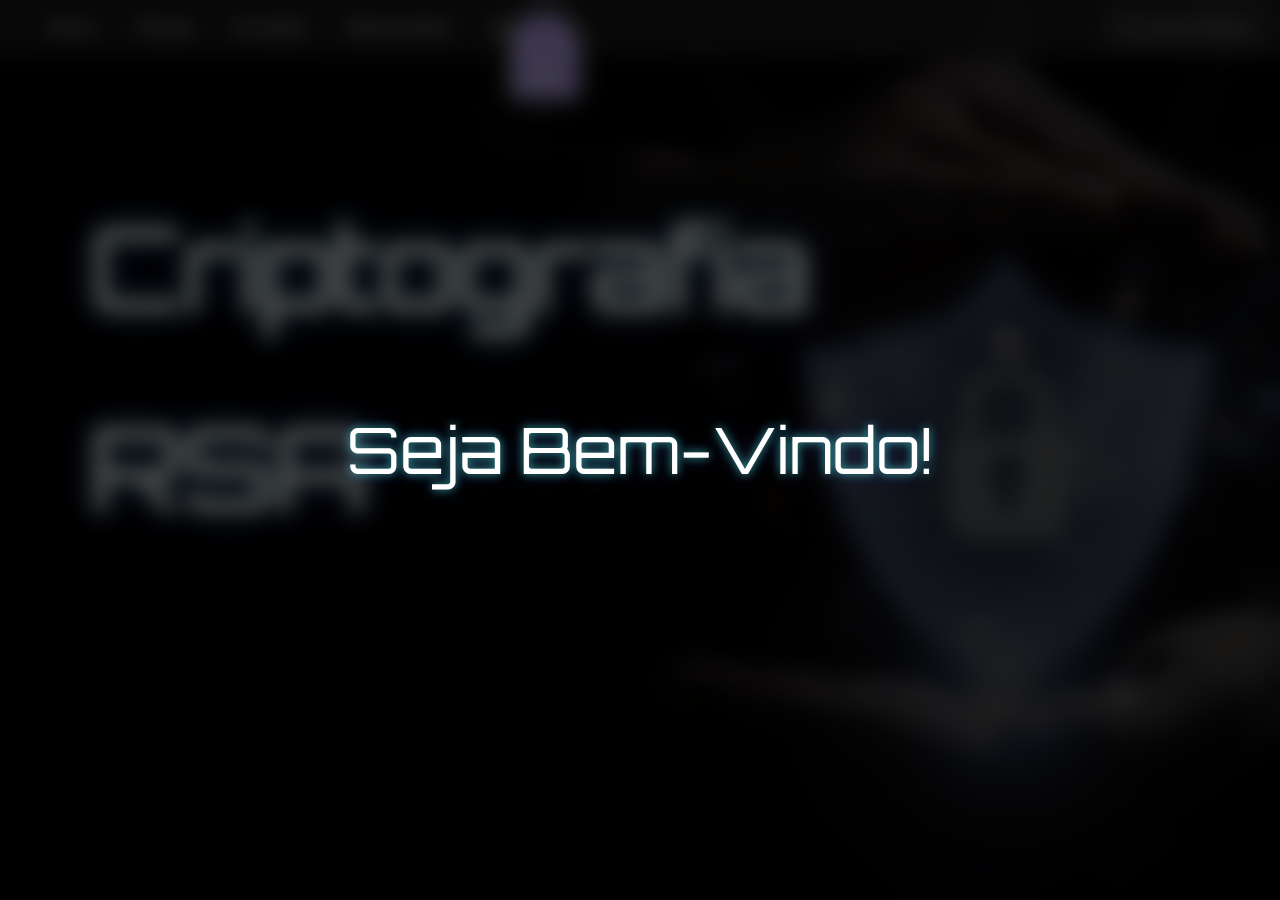
<file: index.html>
<!DOCTYPE html>
<html lang="en">
<head>
    <meta charset="UTF-8">
    <meta name="viewport" content="width=device-width, initial-scale=1.0">
    <title>RSA Encryptor</title>
    <link rel="stylesheet" href="Public/Styles/styles.css">
    <link rel="stylesheet" href="Public/Styles/bootstrap.min.css">
</head>
<body>

    <h1 class="titulo">
        Criptografia
    </h1>

    <h1 class="subtitulo">
        RSA
    </h1>

    <nav class="navbar navbar-expand-lg bg-body-tertiary" id="mainNavbar">
        <div class="container-fluid">
          <a class="navbar-brand" href="#"></a>
          <button class="navbar-toggler" type="button" data-bs-toggle="collapse" data-bs-target="#navbarSupportedContent" aria-controls="navbarSupportedContent" aria-expanded="false" aria-label="Toggle navigation">
            <span class="navbar-toggler-icon"></span>
          </button>
          <div class="collapse navbar-collapse" id="navbarSupportedContent">
            <ul class="navbar-nav me-auto mb-2 mb-lg-0">
              <li class="nav-item">
                <a class="nav-link active" aria-current="page" href="../index.html">Home</a>
              </li>
              <li class="nav-item">
                <a class="nav-link active" href="Public/gerarchave.html">Chaves</a>
              </li>
              <li class="nav-item">
                <a class="nav-link active" href="Public/encriptar.html">Encriptar</a>
              </li>
              <li class="nav-item">
                <a class="nav-link active" href="Public/desencriptar.html">Desencriptar</a>
              </li>
              <li class="nav-item">
                <a class="nav-link active" href="Public/saibamais.html">Sobre</a>
              </li>
            </ul>
            <button class="btn btn-outline-secondary" id="hideNavbarButton">Esconder Navbar</button>
          </div>
        </div>
      </nav>

      <div id="ghostContainer" class="ghost-container">
        <img src="Public/Assets/fantasma.png" alt="Fantasma animado">
    </div>

    <div class="welcome-overlay">
      <div class="welcome-message">Seja Bem-Vindo!</div>
    </div>

    <script src="Public/Scripts/fantasma.js"></script>
    <script src="Public/Scripts/navbar.js"></script>
    <script src="Public/Scripts/bootstrap.bundle.min.js"></script>
    <script src="Public/Scripts/welcome.js"></script>

</body>
</html>
</file>
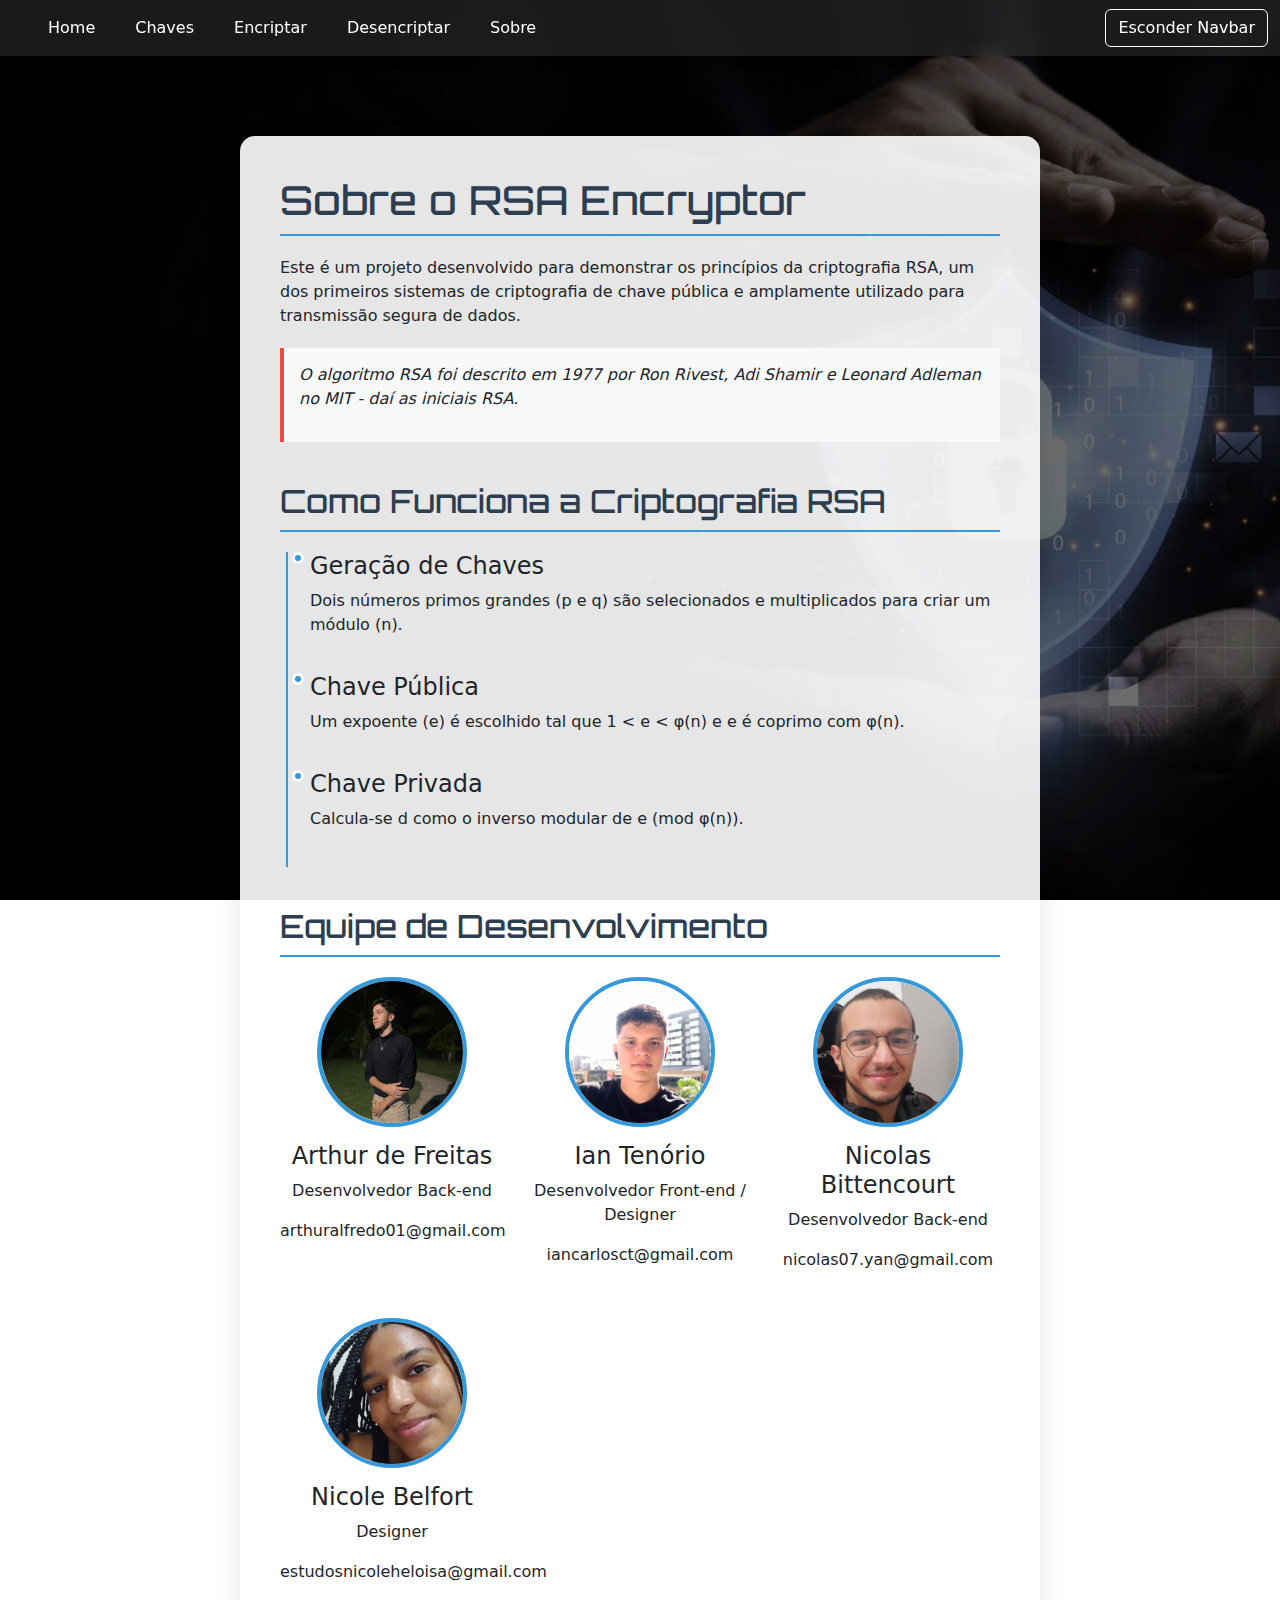
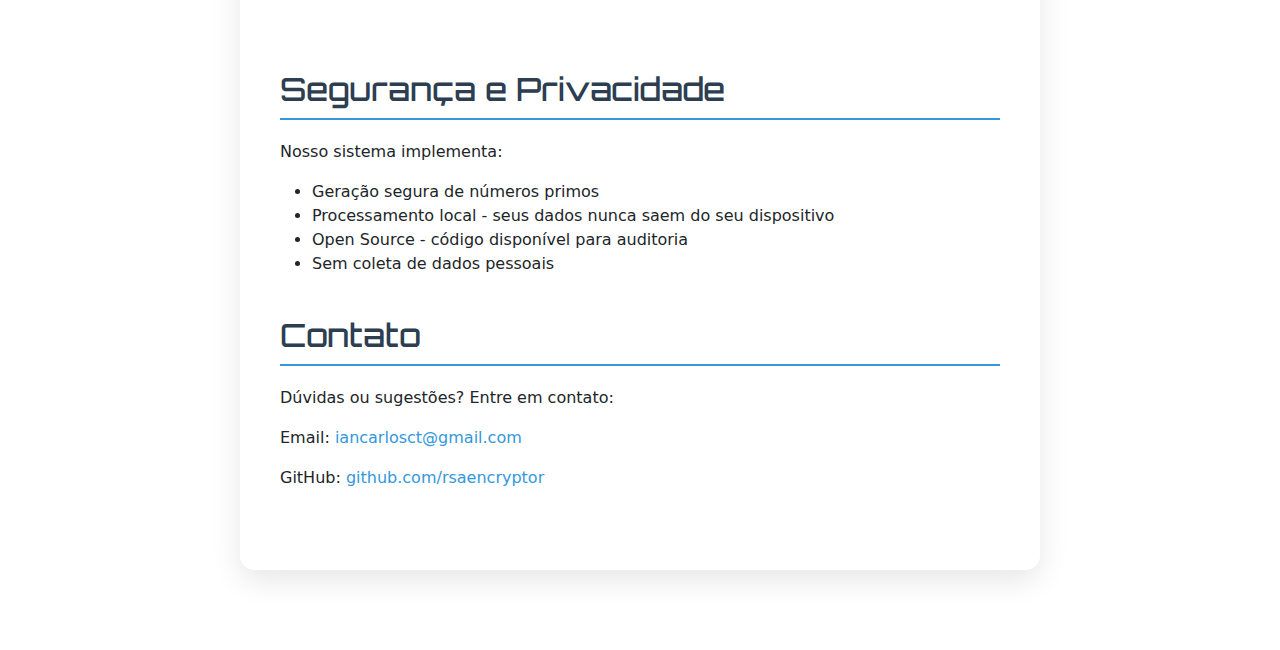
<file: Public/saibamais.html>
<!DOCTYPE html>
<html lang="en">
<head>
    <meta charset="UTF-8">
    <meta name="viewport" content="width=device-width, initial-scale=1.0">
    <title>Document</title>
    <link rel="stylesheet" href="Styles/styles.css">
    <link rel="stylesheet" href="Styles/bootstrap.min.css">
</head>
<body class="page-fade">

    <nav class="navbar navbar-expand-lg bg-body-tertiary" id="mainNavbar">
        <div class="container-fluid">
          <a class="navbar-brand" href="#"></a>
          <button class="navbar-toggler" type="button" data-bs-toggle="collapse" data-bs-target="#navbarSupportedContent" aria-controls="navbarSupportedContent" aria-expanded="false" aria-label="Toggle navigation">
            <span class="navbar-toggler-icon"></span>
          </button>
          <div class="collapse navbar-collapse" id="navbarSupportedContent">
            <ul class="navbar-nav me-auto mb-2 mb-lg-0">
              <li class="nav-item">
                <a class="nav-link active" aria-current="page" href="../index.html">Home</a>
              </li>
              <li class="nav-item">
                <a class="nav-link active" href="gerarchave.html">Chaves</a>
              </li>
              <li class="nav-item">
                <a class="nav-link active" href="encriptar.html">Encriptar</a>
              </li>
              <li class="nav-item">
                <a class="nav-link active" href="desencriptar.html">Desencriptar</a>
              </li>
              <li class="nav-item">
                <a class="nav-link active" href="saibamais.html">Sobre</a>
              </li>
            </ul>
            <button class="btn btn-outline-secondary" id="hideNavbarButton">Esconder Navbar</button>
          </div>
        </div>
      </nav>
      
      <div class="about-card">
        <div class="about-section">
            <h1 class="about-title">Sobre o RSA Encryptor</h1>
            <p>Este é um projeto desenvolvido para demonstrar os princípios da criptografia RSA, um dos primeiros sistemas de criptografia de chave pública e amplamente utilizado para transmissão segura de dados.</p>
            
            <div class="crypto-fact">
                <p>O algoritmo RSA foi descrito em 1977 por Ron Rivest, Adi Shamir e Leonard Adleman no MIT - daí as iniciais RSA.</p>
            </div>
        </div>
        
        <div class="about-section">
            <h2 class="about-title">Como Funciona a Criptografia RSA</h2>
            <div class="timeline">
                <div class="timeline-item">
                    <h4>Geração de Chaves</h4>
                    <p>Dois números primos grandes (p e q) são selecionados e multiplicados para criar um módulo (n).</p>
                </div>
                <div class="timeline-item">
                    <h4>Chave Pública</h4>
                    <p>Um expoente (e) é escolhido tal que 1 < e < φ(n) e e é coprimo com φ(n).</p>
                </div>
                <div class="timeline-item">
                    <h4>Chave Privada</h4>
                    <p>Calcula-se d como o inverso modular de e (mod φ(n)).</p>
                </div>
            </div>
        </div>
        
        <div class="about-section">
            <h2 class="about-title">Equipe de Desenvolvimento</h2>
            <div class="row">
                <div class="col-md-4 team-member">
                    <img src="Assets/ArthurFoto.jpg" alt="Desenvolvedor 2" class="member-photo">
                    <h4>Arthur de Freitas</h4>
                    <p>Desenvolvedor Back-end</p>
                    <p>arthuralfredo01@gmail.com</p>
                </div>
                <div class="col-md-4 team-member">
                    <img src="Assets/IanFoto.jpeg" alt="Desenvolvedor 3" class="member-photo">
                    <h4>Ian Tenório</h4>
                    <p>Desenvolvedor Front-end / Designer</p>
                    <p>iancarlosct@gmail.com</p>
                </div>
                <div class="col-md-4 team-member">
                  <img src="Assets/NicolasFoto.jpg" alt="Desenvolvedor 4" class="member-photo">
                  <h4>Nicolas Bittencourt</h4>
                  <p>Desenvolvedor Back-end</p>
                  <p>nicolas07.yan@gmail.com</p>
              </div>
              <div class="col-md-4 team-member">
                  <img src="Assets/NicoleFoto.jpg" alt="Desenvolvedor 5" class="member-photo">
                  <h4>Nicole Belfort</h4>
                  <p>Designer</p>
                  <p>estudosnicoleheloisa@gmail.com</p>
              </div>
            </div>
        </div>
        
        <div class="about-section">
            <h2 class="about-title">Segurança e Privacidade</h2>
            <p>Nosso sistema implementa:</p>
            <ul>
                <li>Geração segura de números primos</li>
                <li>Processamento local - seus dados nunca saem do seu dispositivo</li>
                <li>Open Source - código disponível para auditoria</li>
                <li>Sem coleta de dados pessoais</li>
            </ul>
        </div>
        
        <div class="about-section">
            <h2 class="about-title">Contato</h2>
            <p>Dúvidas ou sugestões? Entre em contato:</p>
            <p>Email: <a href="https://workspace.google.com/intl/pt-BR/gmail/">iancarlosct@gmail.com</a></p>
            <p>GitHub: <a href="https://github.com/rsaencryptor" target="_blank">github.com/rsaencryptor</a></p>
        </div>
    </div>

    <script src="Scripts/navbar.js"></script>
    <script src="Scripts/bootstrap.bundle.min.js"></script>
</body>
</html>
</file>
<file: Public/Styles/styles.css>
body {
    margin: 0;
    padding: 0;
    box-sizing: border-box;

    background-image: url('../Assets/background.jpg');
    background-size: cover;
    background-position: center;
    background-attachment: fixed;
    background-repeat: no-repeat;
    transition: background-color 0.5s ease, filter 0.5s ease;
}

@font-face {
    font-family: 'Orbitron';
    src: url(../Assets/Orbitron-VariableFont_wght.ttf) format(truetype);
    font-style: normal;
}

.titulo {
    position: fixed;
    margin-left: 7%;
    margin-top: 200px;
    color: rgb(255, 255, 255);
    font-family:'Orbitron';
    font-weight: 400;
    font-size: 7em;
    text-shadow:
        0 0 5px rgb(255, 255, 255),
        0 0 10px rgb(225, 225, 225),
        0 0 20px rgb(70, 202, 198),
        0 0 40px rgb(26, 40, 102),
        0 0 80px rgb(32, 1, 85);
}

.subtitulo {
    position: fixed;
    margin-left: 7%;
    margin-top: 400px;
    color: rgb(255, 255, 255);
    font-family:'Orbitron';
    font-weight: 400;
    font-size: 7em;
    text-shadow:
        0 0 5px rgb(255, 255, 255),
        0 0 10px rgb(225, 225, 225),
        0 0 20px rgb(70, 202, 198),
        0 0 40px rgb(26, 40, 102),
        0 0 80px rgb(32, 1, 85);
}

/* Efeito de Welcome */

.welcome-overlay {
    position: fixed;
    top: 0;
    left: 0;
    width: 100%;
    height: 100%;
    background-color: rgba(0, 0, 0, 0.7);
    backdrop-filter: blur(10px);
    display: flex;
    justify-content: center;
    align-items: center;
    z-index: 9999;
    opacity: 1;
    transition: opacity 1s ease-out;
}

.welcome-message {
    color: white;
    font-family: 'Orbitron', sans-serif;
    font-size: 4rem;
    text-align: center;
    text-shadow: 
        0 0 10px rgba(70, 202, 198, 0.8),
        0 0 20px rgba(26, 40, 102, 0.8);
    animation: pulse 1.5s infinite alternate;
}

@keyframes pulse {
    from { transform: scale(1); opacity: 0.8; }
    to { transform: scale(1.05); opacity: 1; }
}

body.loaded .welcome-overlay {
    opacity: 0;
    pointer-events: none;
}

/* Estilo para o container do fantasma */

.ghost-container {
    position: fixed;
    width: 100px;
    height: 100px;
    z-index: 1000;
    pointer-events: none; 
    transition: transform 0.5s ease-out;
    }

/* Estilo para a imagem do fantasma */
.ghost-container img {
    width: 100%;
    height: 100%;
    object-fit: contain;
    filter: drop-shadow(0 0 10px rgba(255, 255, 255, 0.7));
    animation: float 3s ease-in-out infinite;
    }

/* Animação de flutuação */
@keyframes float {
    0%, 100% {
        transform: translateY(0);
    }
    50% {
        transform: translateY(-20px);
        }
    }

/*Página de Chaves*/

.crypto-card {
    background: rgba(255, 255, 255, 0.9);
    border-radius: 15px;
    box-shadow: 0 10px 30px rgba(0, 0, 0, 0.1);
    padding: 30px;
    width: 100%;
    max-width: 500px;
    transition: transform 0.3s ease;
    margin-top: 50px; 
    margin-left: auto;
    margin-right: auto;
}

.header {
    text-align: center;
    margin-bottom: 30px;
}

.header h2 {
    color: #2c3e50;
    font-weight: 600;
}

.header p {
    color: #7f8c8d;
}

.input-group {
    margin-bottom: 20px;
}

.input-group label {
    display: block;
    margin-bottom: 8px;
    color: #2c3e50;
    font-weight: 500;
}

.input-group input {
    width: 100%;
    padding: 12px 15px;
    border: 2px solid #e0e0e0;
    border-radius: 8px;
    font-size: 16px;
    transition: all 0.3s;
}

.input-group input:focus {
    border-color: #3498db;
    box-shadow: 0 0 0 3px rgba(52, 152, 219, 0.2);
    outline: none;
}

.btn-submit {
    background: #3498db;
    color: white;
    border: none;
    padding: 12px 20px;
    border-radius: 8px;
    width: 100%;
    font-size: 16px;
    font-weight: 500;
    cursor: pointer;
    transition: background 0.3s;
}

.btn-submit:hover {
    background: #2980b9;
}

.prime-icon {
    color: #e74c3c;
    font-weight: bold;
}

.keys-output {    
    margin-top: 30px;
    padding: 20px;
    background-color: #f8f9fa;
    border-radius: 8px;
    border: 1px solid #e0e0e0;
    display: none; 
    animation: fadeIn 0.5s ease-out;
    }
        
@keyframes fadeIn {
    from { opacity: 0; }
    to { opacity: 1; }
}

/*Página de Encriptar*/

.encrypt-card {
    background: rgba(255, 255, 255, 0.9);
    border-radius: 15px;
    box-shadow: 0 10px 30px rgba(0, 0, 0, 0.1);
    padding: 30px;
    width: 100%;
    max-width: 600px; 
    margin: 50px auto; 
}

.output-group {
    margin-top: 20px;
    padding: 15px;
    background-color: #f8f9fa;
    border-radius: 8px;
    border: 1px solid #e0e0e0;
}

.output-label {
    font-weight: 500;
    color: #2c3e50;
    margin-bottom: 10px;
}

.output-text {
    word-wrap: break-word;
    padding: 10px;
    background: white;
    border-radius: 5px;
}

.keys-output {
    margin-top: 30px;
    animation: fadeIn 0.5s ease-out;
}

 /* Página de Desencriptar */

 .decrypt-card {
    background: rgba(255, 255, 255, 0.9);
    border-radius: 15px;
    box-shadow: 0 10px 30px rgba(0, 0, 0, 0.1);
    padding: 30px;
    width: 100%;
    max-width: 600px;
    margin: 50px auto;
}

.output-group {
    margin-top: 20px;
    padding: 15px;
    background-color: #f8f9fa;
    border-radius: 8px;
    border: 1px solid #e0e0e0;
}

.output-label {
    font-weight: 500;
    color: #2c3e50;
    margin-bottom: 10px;
}

.output-text {
    word-wrap: break-word;
    padding: 10px;
    background: white;
    border-radius: 5px;
    min-height: 100px;
}

.input-row {
    display: flex;
    gap: 15px;
}

.input-row .input-group {
    flex: 1;
}

/*Configs do NavBar*/

#mainNavbar {
    background-color: rgba(255, 255, 255, 0.1) !important; 
    backdrop-filter: blur(8px) !important; 
    -webkit-backdrop-filter: blur(8px) !important; 
    box-shadow: 0 2px 10px rgba(0, 0, 0, 0.1) !important;
}

#mainNavbar .navbar-nav .nav-link {
    color: white !important; 
    font-weight: 500;
    padding: 0.5rem 1rem;
    margin: 0 0.25rem;
}

#mainNavbar .navbar-toggler {
    border-color: rgba(255, 255, 255, 0.5) !important;
}

#mainNavbar .navbar-toggler-icon {
    background-image: url("data:image/svg+xml,%3csvg xmlns='http://www.w3.org/2000/svg' viewBox='0 0 30 30'%3e%3cpath stroke='rgba%28255, 255, 255, 0.8%29' stroke-linecap='round' stroke-miterlimit='10' stroke-width='2' d='M4 7h22M4 15h22M4 23h22'/%3e%3c/svg%3e") !important;
}

#mainNavbar #hideNavbarButton {
    color: white !important;
    border-color: white !important;
}

#mainNavbar #hideNavbarButton:hover {
    background-color: rgba(255, 255, 255, 0.1) !important;
}

/*Página Sobre*/

.about-card {
    background: rgba(255, 255, 255, 0.9);
    border-radius: 15px;
    box-shadow: 0 10px 30px rgba(0, 0, 0, 0.1);
    padding: 40px;
    width: 100%;
    max-width: 800px;
    margin: 80px auto;
}

.about-section {
    margin-bottom: 40px;
}

.about-title {
    color: #2c3e50;
    border-bottom: 2px solid #3498db;
    padding-bottom: 10px;
    margin-bottom: 20px;
    font-family: 'Orbitron', sans-serif;
}

.team-member {
    text-align: center;
    margin-bottom: 30px;
}

.member-photo {
    width: 150px;
    height: 150px;
    border-radius: 50%;
    object-fit: cover;
    border: 4px solid #3498db;
    margin-bottom: 15px;
}

.crypto-fact {
    background-color: #f8f9fa;
    border-left: 4px solid #e74c3c;
    padding: 15px;
    margin: 20px 0;
    font-style: italic;
}

.timeline {
    position: relative;
    padding-left: 30px;
}

.timeline-item {
    position: relative;
    padding-bottom: 20px;
}

.timeline-item::before {
    content: '';
    position: absolute;
    left: -18px;
    top: 0;
    width: 12px;
    height: 12px;
    border-radius: 50%;
    background: #3498db;
    border: 3px solid white;
}

.timeline::before {
    content: '';
    position: absolute;
    left: 6px;
    top: 0;
    height: 100%;
    width: 2px;
    background: #3498db;
}

/* Estilos para links na página Sobre */

.about-card a {
    color: #3498db;
    text-decoration: none;
    transition: color 0.3s;
}

.about-card a:hover {
    color: #e74c3c;
    text-decoration: underline;
}

/* Responsividade */

@media (max-width: 768px) {
    .about-card {
        padding: 20px;
        margin: 40px auto;
    }
    
    .member-photo {
        width: 100px;
        height: 100px;
    }
    
    .about-title {
        font-size: 1.5rem;
    }
}

@media (min-width: 992px) {
    .team-member {
        flex: 0 0 20%;
        max-width: 20%;
    }
}

/* Ajuste para telas médias */

@media (max-width: 991px) and (min-width: 768px) {
    .team-member {
        flex: 0 0 33.333%;
        max-width: 33.333%;
    }
}

/* Ajuste para telas pequenas */

@media (max-width: 767px) {
    .team-member {
        flex: 0 0 50%;
        max-width: 50%;
    }
}

/*Page-Fade*/

.page-fade {
            animation: pageFadeIn 1s ease-out forwards;
        }
        
@keyframes pageFadeIn {
    from { 
        background-color: rgba(0, 0, 0, 0.8);
        filter: brightness(0.3);
    }
    to { 
        background-color: transparent;
        filter: brightness(1);
    }    
}

@keyframes pageFadeIn {
    0% {
        background-color: rgba(0, 0, 0, 0.7);
        filter: brightness(0.2) contrast(0.8);
    }
    50% {
        background-color: rgba(0, 0, 0, 0.3);
        filter: brightness(0.6) contrast(0.9);
    }
    100% {
        background-color: transparent;
        filter: brightness(1) contrast(1);
    }
}

.crypto-card, .navbar {
    animation: contentFadeIn 1.8s ease-out forwards;
}

@keyframes contentFadeIn {
    from { opacity: 0.3; }
    to { opacity: 1; }
}
</file>
